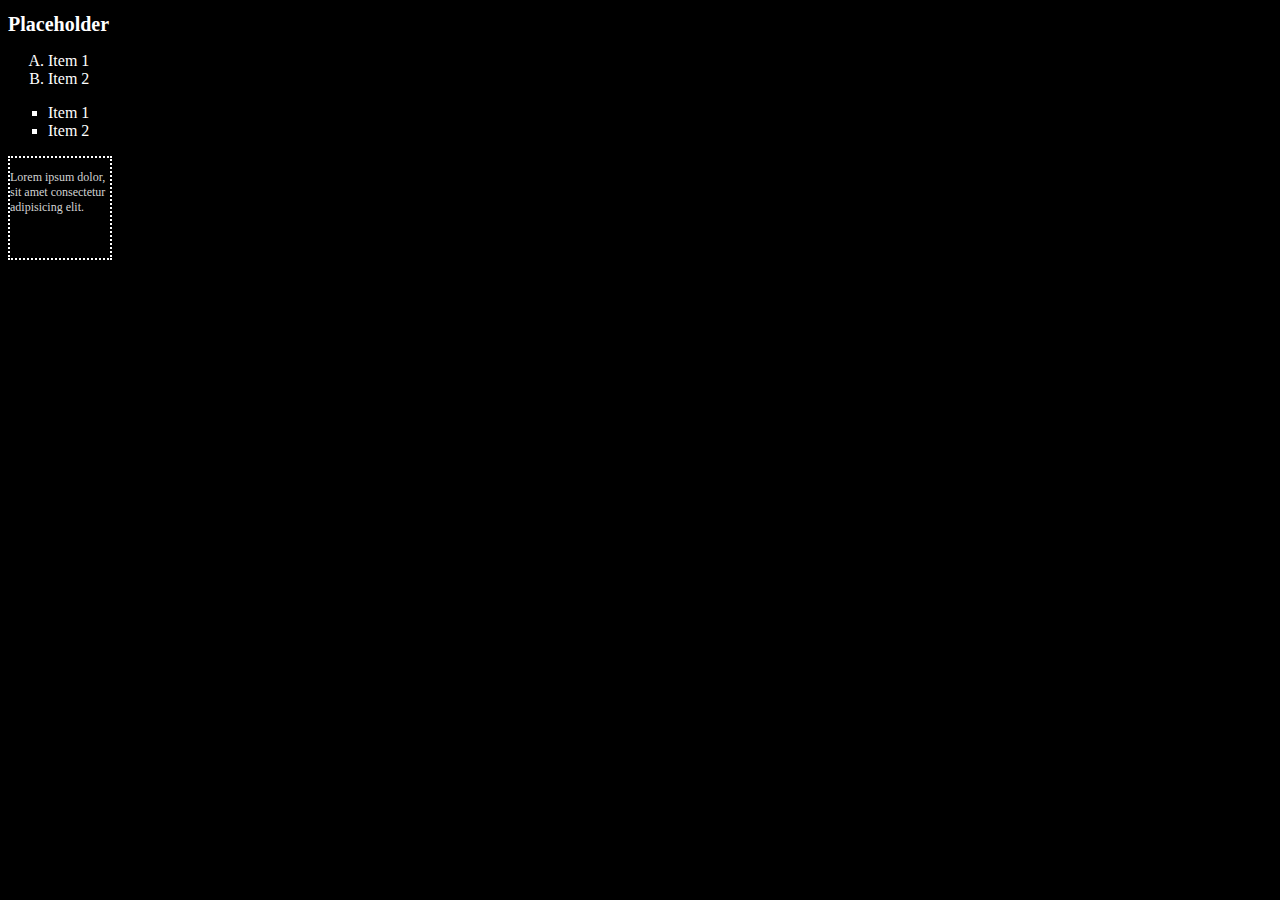
<file: WS03/index.html>
<!DOCTYPE html>
<html lang="en">
<head>
    <meta charset="UTF-8">
    <meta name="viewport" content="width=device-width, initial-scale=1.0">
    <link rel="stylesheet" href="./style/styles.css">
    <title>Document</title>
</head>
<body>
    <h1>Placeholder</h1>
    <ol>
        <li>Item 1</li>
        <li>Item 2</li>
    </ol>
    <ul>
        <li>Item 1</li>
        <li>Item 2</li>
    </ul>
    <div class="box">
        <p>Lorem ipsum dolor, sit amet consectetur adipisicing elit.</p>
    </div>
</body>
</html>
</file>
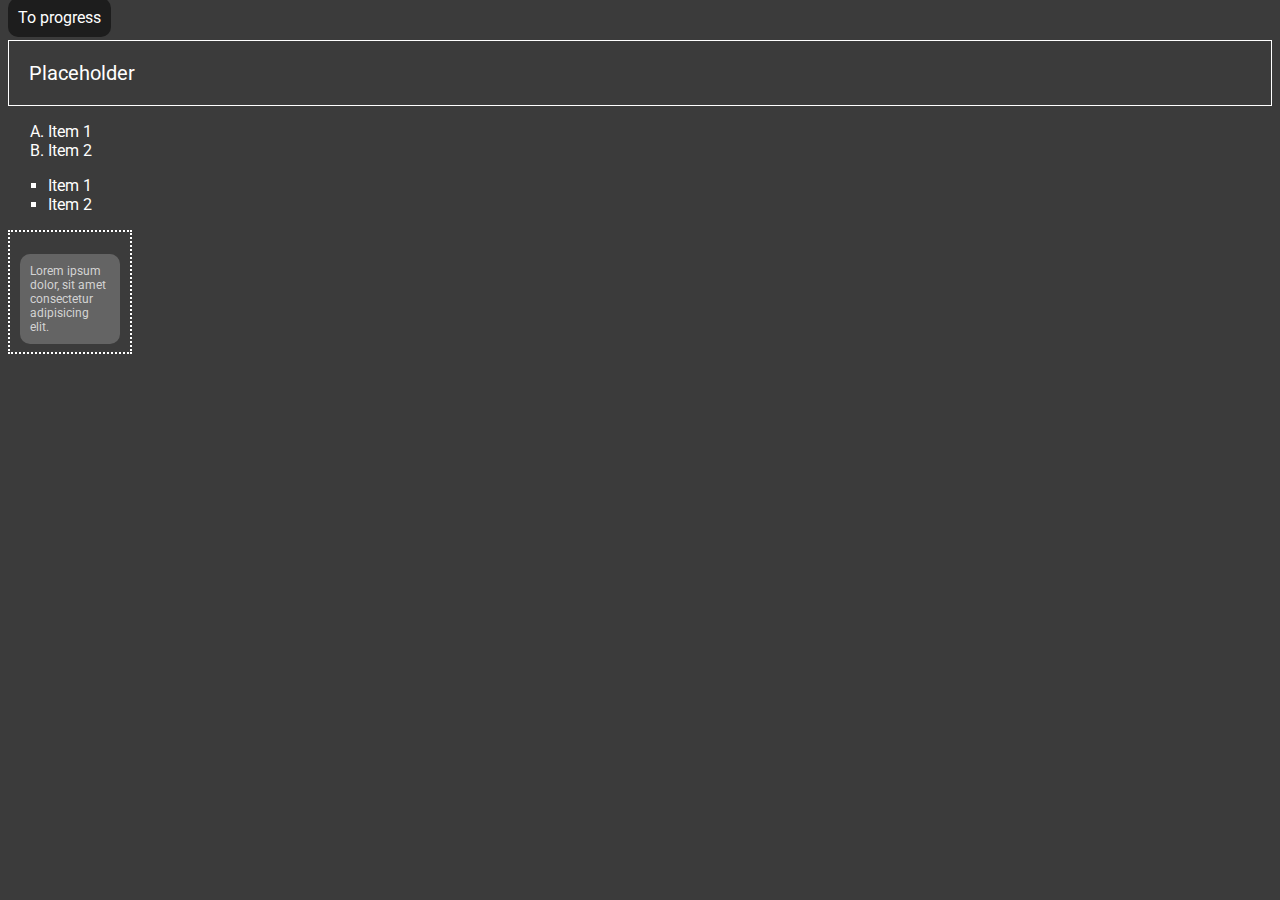
<file: WS04/index.html>
<!DOCTYPE html>
<html lang="en">
<head>
    <meta charset="UTF-8">
    <meta name="viewport" content="width=device-width, initial-scale=1.0">
    <link rel="preconnect" href="https://fonts.googleapis.com">
    <link rel="preconnect" href="https://fonts.gstatic.com" crossorigin>
    <link href="https://fonts.googleapis.com/css2?family=Roboto:ital,wght@0,100;0,300;0,400;0,500;0,700;0,900;1,100;1,300;1,400;1,500;1,700;1,900&display=swap" rel="stylesheet">
    <link rel="stylesheet" href="./style/styles.css">
    
    <title>Main page</title>
</head>
<body>
    <a href="second.html">To progress</a>
    <h1>Placeholder</h1>
    <ol>
        <li>Item 1</li>
        <li>Item 2</li>
    </ol>
    <ul>
        <li>Item 1</li>
        <li>Item 2</li>
    </ul>
    <div class="box">
        <p>Lorem ipsum dolor, sit amet consectetur adipisicing elit.</p>
    </div>
</body>
</html>
</file>
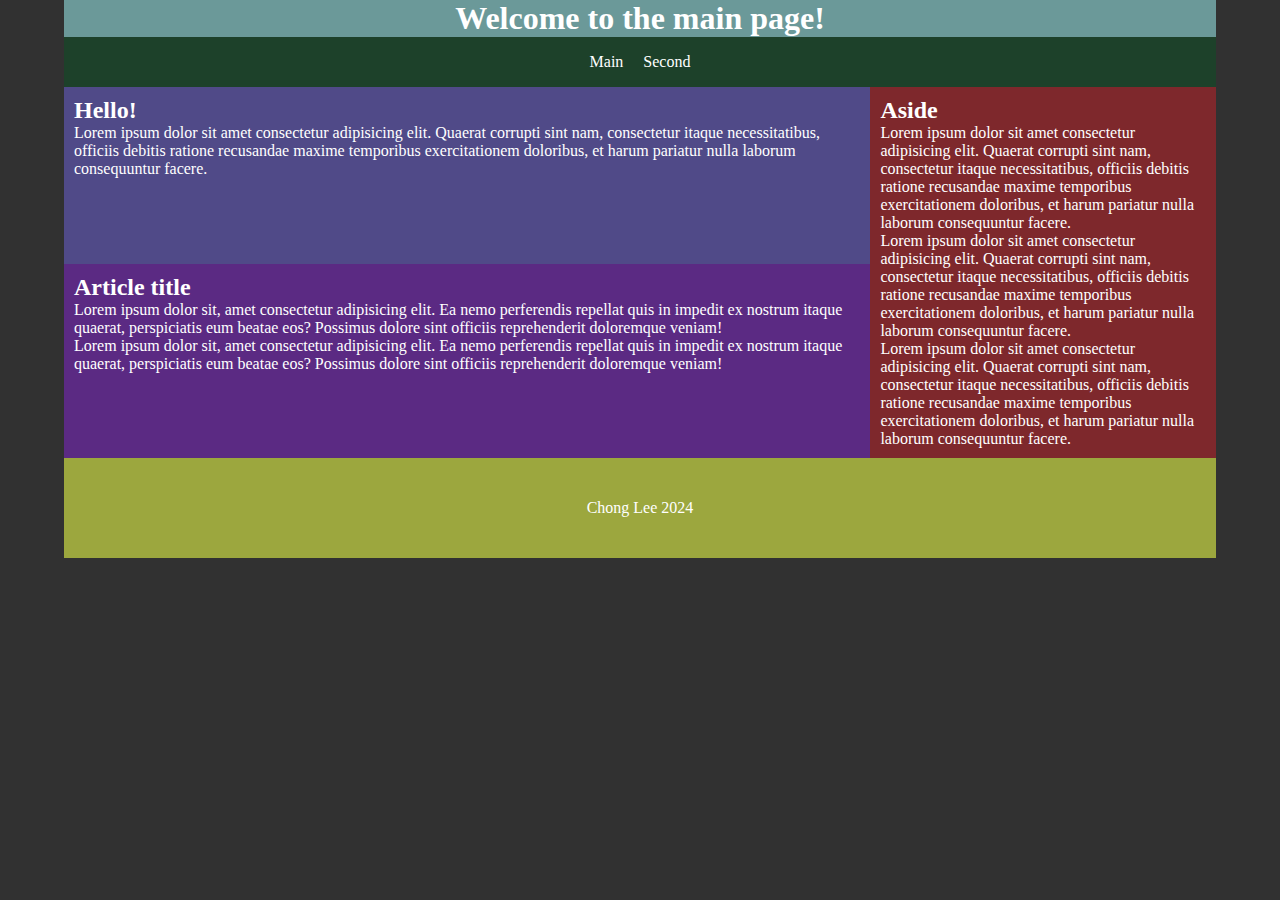
<file: WS05/index.html>
<!DOCTYPE html>
<html lang="zxx">
<head>
    <meta charset="UTF-8">
    <meta name="viewport" content="width=device-width, initial-scale=1.0">
    <link rel="stylesheet" href="./style/styles.css">
    <title>Index</title>
</head>
<body>
    <header id="header">
        <h1>Welcome to the main page!</h1>
    </header>
    <nav id="nav">
        <a href="index.html">Main</a>
        <a href="second.html">Second</a>
    </nav>
    <main>
        <div class="container">
            <section id="section">
                <h2>Hello!</h2>
                <p>Lorem ipsum dolor sit amet consectetur adipisicing elit. Quaerat corrupti sint nam, consectetur itaque necessitatibus, officiis debitis ratione recusandae maxime temporibus exercitationem doloribus, et harum pariatur nulla laborum consequuntur facere.</p>
            </section>
            <article id="article">
                <h2>Article title</h2>
                <p>Lorem ipsum dolor sit, amet consectetur adipisicing elit. Ea nemo perferendis repellat quis in impedit ex nostrum itaque quaerat, perspiciatis eum beatae eos? Possimus dolore sint officiis reprehenderit doloremque veniam!</p>
                <p>Lorem ipsum dolor sit, amet consectetur adipisicing elit. Ea nemo perferendis repellat quis in impedit ex nostrum itaque quaerat, perspiciatis eum beatae eos? Possimus dolore sint officiis reprehenderit doloremque veniam!</p>
            </article>
            
        </div>
   
        <aside id="aside">
            <h2>Aside</h2>
            <p>Lorem ipsum dolor sit amet consectetur adipisicing elit. Quaerat corrupti sint nam, consectetur itaque necessitatibus, officiis debitis ratione recusandae maxime temporibus exercitationem doloribus, et harum pariatur nulla laborum consequuntur facere.</p>
            <p>Lorem ipsum dolor sit amet consectetur adipisicing elit. Quaerat corrupti sint nam, consectetur itaque necessitatibus, officiis debitis ratione recusandae maxime temporibus exercitationem doloribus, et harum pariatur nulla laborum consequuntur facere.</p>
            <p>Lorem ipsum dolor sit amet consectetur adipisicing elit. Quaerat corrupti sint nam, consectetur itaque necessitatibus, officiis debitis ratione recusandae maxime temporibus exercitationem doloribus, et harum pariatur nulla laborum consequuntur facere.</p>
        </aside>
    </main>
    
    <footer id="footer">
        Chong Lee 2024
    </footer>
</body>
</html>
</file>
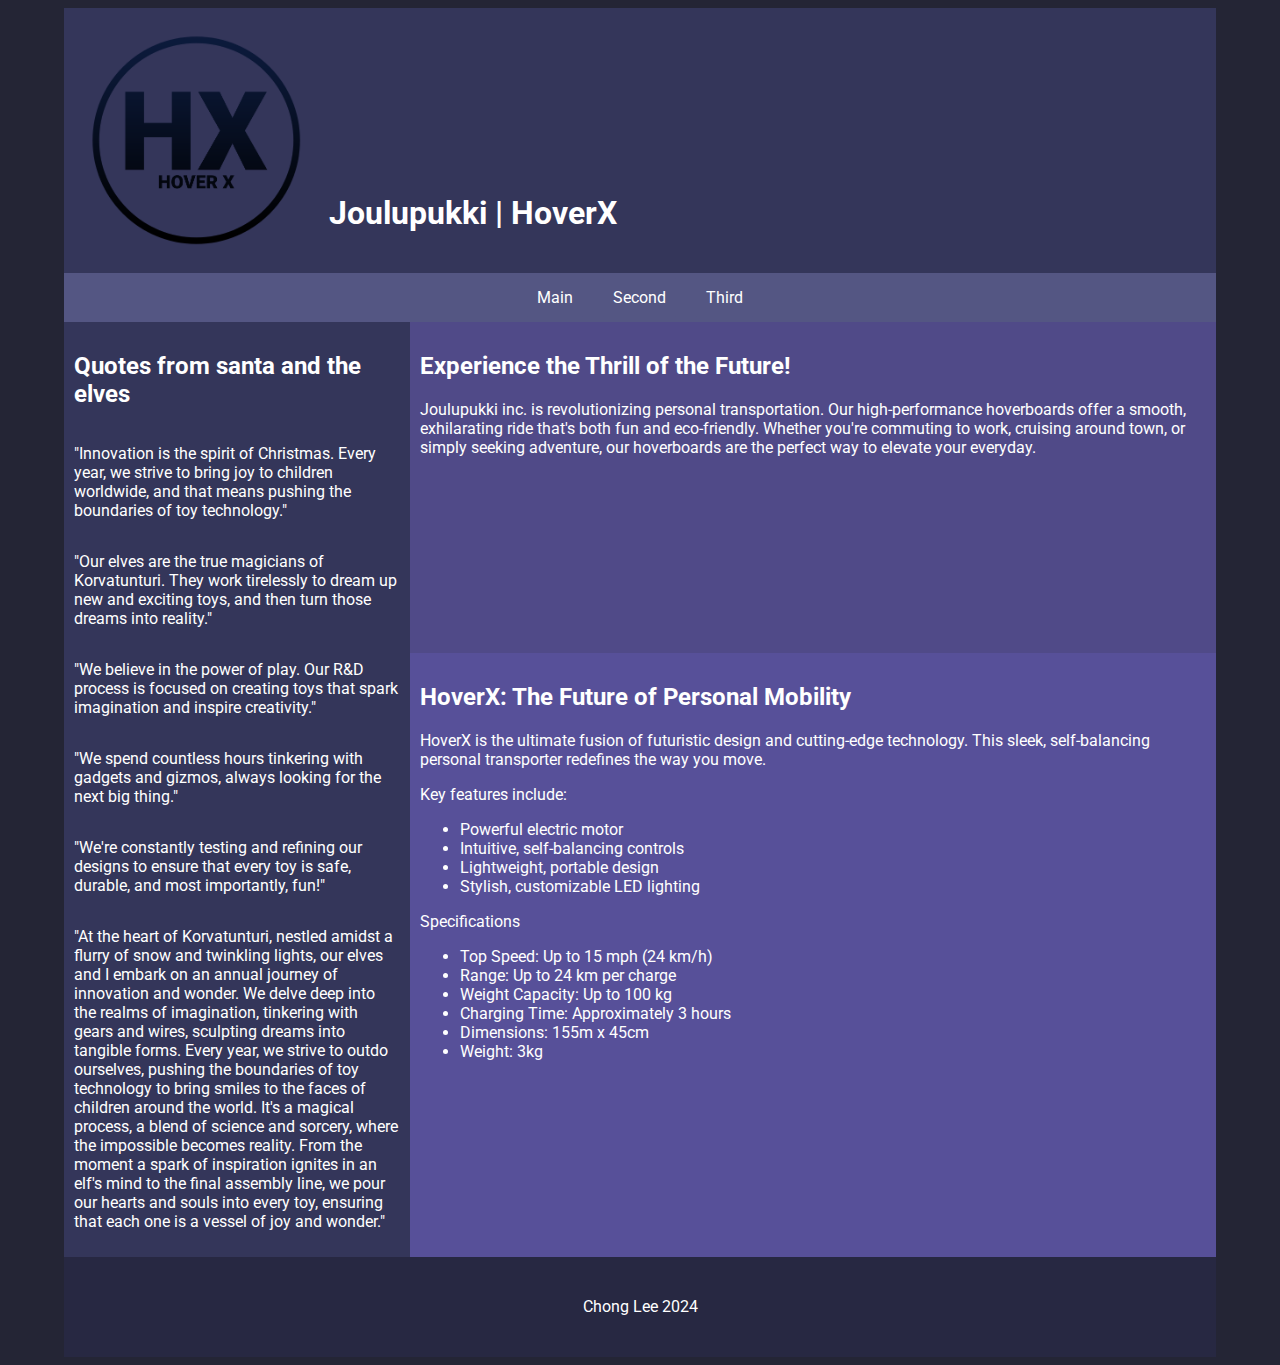
<file: WS06/index.html>
<!DOCTYPE html>
<html lang="en">
<head>
    <meta charset="UTF-8">
    <meta name="viewport" content="width=device-width, initial-scale=1.0">
    <link rel="preconnect" href="https://fonts.googleapis.com">
    <link rel="preconnect" href="https://fonts.gstatic.com" crossorigin>
    <link href="https://fonts.googleapis.com/css2?family=Roboto:ital,wght@0,100;0,300;0,400;0,500;0,700;0,900;1,100;1,300;1,400;1,500;1,700;1,900&display=swap" rel="stylesheet">
    <link rel="stylesheet" href="./style/styles.css">
    <title>Index</title>
</head>
<body>
    <header id="header">
        <a href="index.html"><img src="Logo.svg" alt="Santa Claus"></a>
        <a href="index.html"><h1>Joulupukki | HoverX</h1></a>
    </header>
    <nav id="nav">
        <a href="index.html">Main</a>
        <a href="second.html">Second</a>
        <a href="third.html">Third</a>
    </nav>
    <main>
        <aside id="aside">
            <h2>Quotes from santa and the elves</h2>
            <p>"Innovation is the spirit of Christmas. Every year, we strive to bring joy to children worldwide, and that means pushing the boundaries of toy technology."</p>
            <p>"Our elves are the true magicians of Korvatunturi. They work tirelessly to dream up new and exciting toys, and then turn those dreams into reality."</p>
            <p>"We believe in the power of play. Our R&D process is focused on creating toys that spark imagination and inspire creativity."</p>
            <p>"We spend countless hours tinkering with gadgets and gizmos, always looking for the next big thing."</p>
            <p>"We're constantly testing and refining our designs to ensure that every toy is safe, durable, and most importantly, fun!"</p>
           <p>"At the heart of Korvatunturi, nestled amidst a flurry of snow and twinkling lights, our elves and I embark on an annual journey of innovation and wonder. We delve deep into the realms of imagination, tinkering with gears and wires, sculpting dreams into tangible forms. Every year, we strive to outdo ourselves, pushing the boundaries of toy technology to bring smiles to the faces of children around the world. It's a magical process, a blend of science and sorcery, where the impossible becomes reality. From the moment a spark of inspiration ignites in an elf's mind to the final assembly line, we pour our hearts and souls into every toy, ensuring that each one is a vessel of joy and wonder."</p>
        </aside>
        <div class="container">
            <section id="section">
                <h2>Experience the Thrill of the Future!</h2>
                <p>Joulupukki inc. is revolutionizing personal transportation. Our high-performance hoverboards offer a smooth, exhilarating ride that's both fun and eco-friendly. Whether you're commuting to work, cruising around town, or simply seeking adventure, our hoverboards are the perfect way to elevate your everyday.</p>
            </section>
            <article id="article">
                <h2>HoverX: The Future of Personal Mobility</h2>
                <p>HoverX is the ultimate fusion of futuristic design and cutting-edge technology. This sleek, self-balancing personal transporter redefines the way you move.</p>
                <p>Key features include:</p>
                <ul>
                    <li>Powerful electric motor</li>
                    <li>Intuitive, self-balancing controls</li>
                    <li>Lightweight, portable design</li>
                    <li>Stylish, customizable LED lighting</li>
                </ul>
                <p>Specifications</p>
                <ul>
                    <li>Top Speed: Up to 15 mph (24 km/h)</li>
                    <li>Range: Up to 24 km per charge</li>
                    <li>Weight Capacity: Up to 100 kg</li>
                    <li>Charging Time: Approximately 3 hours</li>
                    <li>Dimensions: 155m x 45cm</li>
                    <li>Weight: 3kg</li>   
                </ul>
            </article> 
        </div>
       
    </main>
    
    <footer id="footer">
        Chong Lee 2024
    </footer>
</body>
</html>
</file>
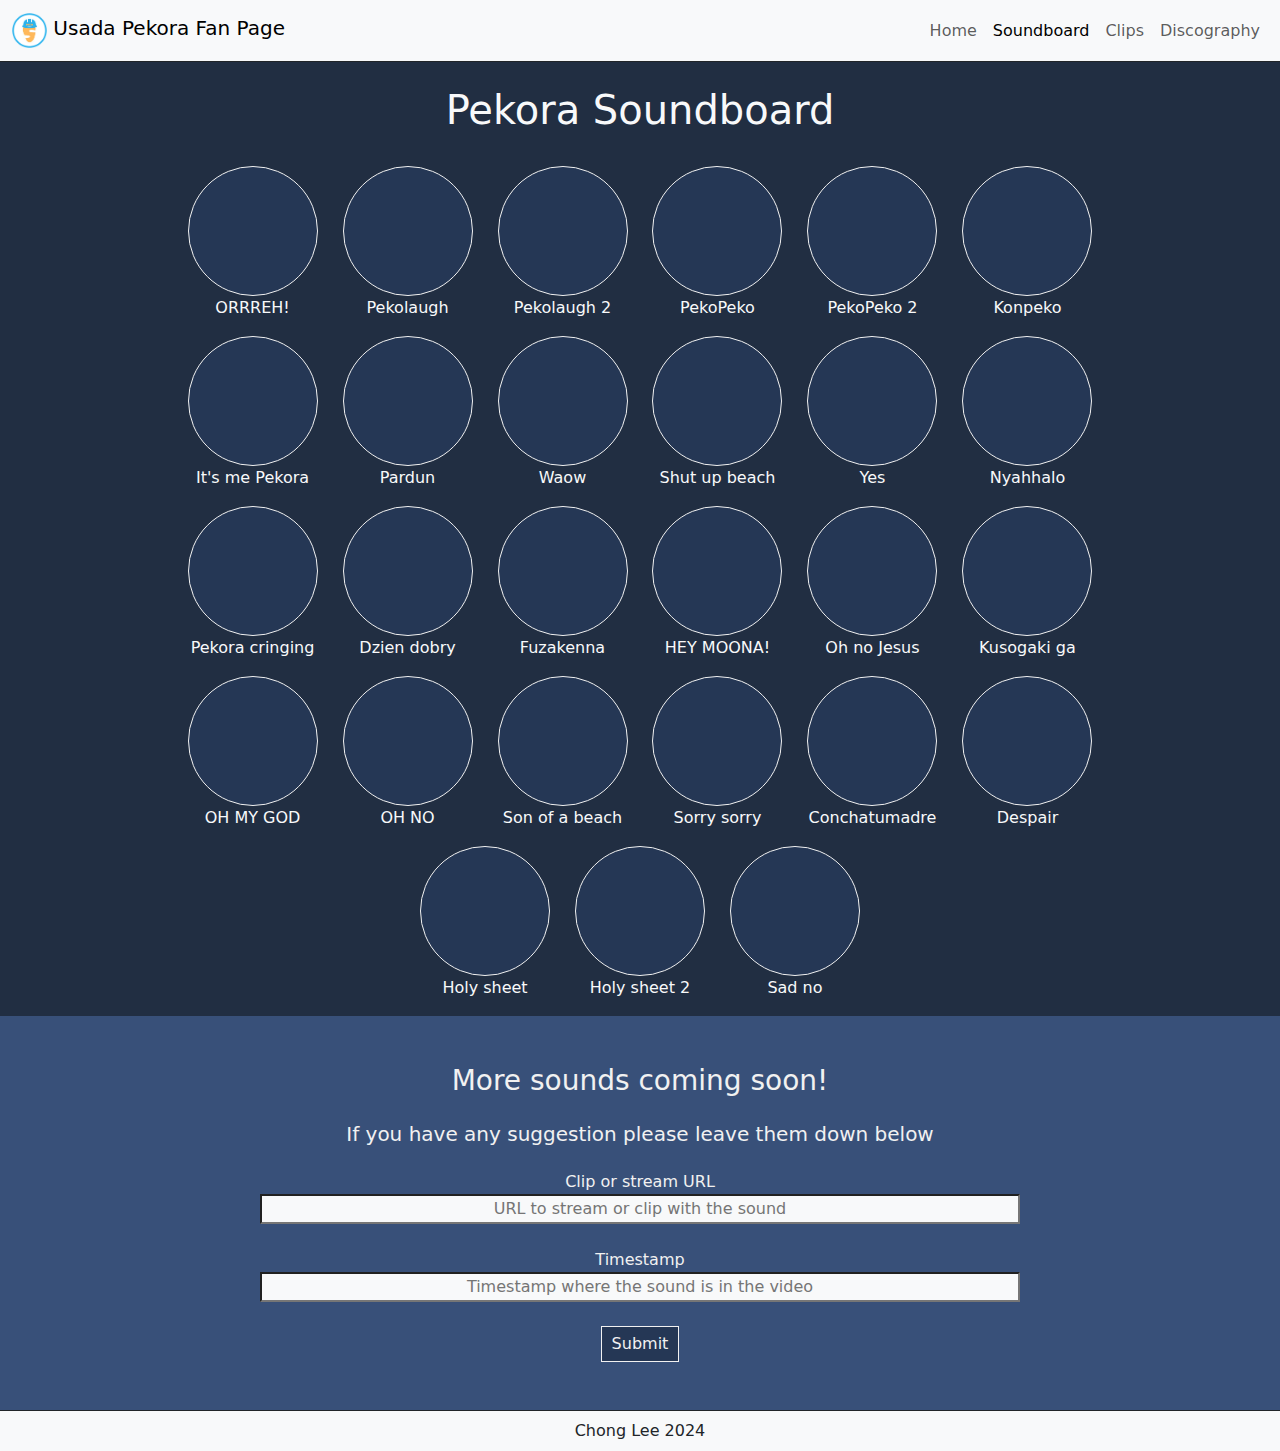
<file: Site/second.html>
<!DOCTYPE html>
<html lang="en">
<head>
    <meta charset="UTF-8">
    <meta name="viewport" content="width=device-width, initial-scale=1.0">
    <link href="https://cdn.jsdelivr.net/npm/bootstrap@5.3.3/dist/css/bootstrap.min.css" rel="stylesheet" integrity="sha384-QWTKZyjpPEjISv5WaRU9OFeRpok6YctnYmDr5pNlyT2bRjXh0JMhjY6hW+ALEwIH" crossorigin="anonymous">
    <script defer src="https://cdn.jsdelivr.net/npm/bootstrap@5.3.3/dist/js/bootstrap.bundle.min.js" integrity="sha384-YvpcrYf0tY3lHB60NNkmXc5s9fDVZLESaAA55NDzOxhy9GkcIdslK1eN7N6jIeHz" crossorigin="anonymous"></script>
    <script defer src="Scripts/soundboard.js"></script>
    <link rel="stylesheet" href="Styles/style.css">
    <link rel="icon" type="image/x-icon" href="Img/favicon.ico">
    <title>Pekora Fan Page - Soundboard</title>
</head>
<body>
    <nav class="navbar fixed-top navbar-expand-lg navbar-light bg-light border-bottom border-dark">
        <div class="container-fluid">
            <a href="index.html" class="navbar-brand ">
                <img 
                    class="d-inline-block align-top"
                    src="Img/pekologo2.png" 
                    alt="logo"
                    width="35"
                    height="35"
                >
                Usada Pekora Fan Page
            </a>
            <button 
                data-bs-toggle="collapse"
                data-bs-target="#navbar-menu"
                class="navbar-toggler"
                aria-controls="navbar-menu"
                aria-expanded="false"
            >
                <span class="navbar-toggler-icon"></span>
            </button>
            <div class="collapse navbar-collapse justify-content-end" id="navbar-menu">
                <ul class="navbar-nav text-center">
                    <li class="nav-item">
                        <a href="index.html" class="nav-link">
                            Home
                        </a>
                    </li>
                    <li class="nav-item">
                        <a href="second.html" class="nav-link active">
                            Soundboard
                        </a>
                    </li>
                    <li class="nav-item">
                        <a href="third.html" class="nav-link">
                            Clips
                        </a>
                    </li>
                    <li class="nav-item">
                        <a href="fourth.html" class="nav-link">
                            Discography
                        </a>
                    </li>
                </ul>
            </div>
        </div>
    </nav>
    <div class="container-fluid text-light bg-darker justify-content-center">
        <div class="container justify-content-center center">
            <div class="row">
                <div class="col-12 fade-in">
                    <h1 class="text-center mt-4">Pekora Soundboard</h1>
                </div>
            </div>
            <div class="row col-10 sol-sm-12 center justify-content-center mt-4">
                <div class="col-6 col-sm-6 col-lg-2 d-flex justify-content-center flex-column text-center scale-in">
                    <button onclick="PlayAudio('Audio/pekoraorreh.mp3')" class="soundboard-button rounded-circle center"></button>
                    <p>ORRREH!</p>
                </div>
                <div class="col-6 col-sm-6 col-lg-2 d-flex justify-content-center flex-column text-center scale-in">
                    <button onclick="PlayAudio('Audio/pekolaugh.mp3')" class="soundboard-button rounded-circle center"></button>
                    <p>Pekolaugh</p>
                </div>
                <div class="col-6 col-sm-6 col-lg-2 d-flex justify-content-center flex-column text-center scale-in">
                    <button onclick="PlayAudio('Audio/pekolaugh2.mp3')" class="soundboard-button rounded-circle center"></button>
                    <p>Pekolaugh 2</p>
                </div>
                <div class="col-6 col-sm-6 col-lg-2 d-flex justify-content-center flex-column text-center scale-in">
                    <button onclick="PlayAudio('Audio/pekopeko.mp3')" class="soundboard-button rounded-circle center"></button>
                    <p>PekoPeko</p>
                </div>
                <div class="col-6 col-sm-6 col-lg-2 d-flex justify-content-center flex-column text-center scale-in">
                    <button onclick="PlayAudio('Audio/pekopeko2.mp3')" class="soundboard-button rounded-circle center"></button>
                    <p>PekoPeko 2</p>
                </div>
                <div class="col-6 col-sm-6 col-lg-2 d-flex justify-content-center flex-column text-center scale-in">
                    <button onclick="PlayAudio('Audio/peko-konpeko.mp3')" class="soundboard-button rounded-circle center"></button>
                    <p>Konpeko</p>
                </div>
                <div class="col-6 col-sm-6 col-lg-2 d-flex justify-content-center flex-column text-center scale-in">
                    <button onclick="PlayAudio('Audio/pekora-its-a-me-pekora.mp3')" class="soundboard-button rounded-circle center"></button>
                    <p>It's me Pekora</p>
                </div>
                <div class="col-6 col-sm-6 col-lg-2 d-flex justify-content-center flex-column text-center scale-in">
                    <button onclick="PlayAudio('Audio/pekora-pardun.mp3')" class="soundboard-button rounded-circle center"></button>
                    <p>Pardun</p>
                </div>
                <div class="col-6 col-sm-6 col-lg-2 d-flex justify-content-center flex-column text-center scale-in">
                    <button onclick="PlayAudio('Audio/pekora-wow.mp3')" class="soundboard-button rounded-circle center"></button>
                    <p>Waow</p>
                </div>
                <div class="col-6 col-sm-6 col-lg-2 d-flex justify-content-center flex-column text-center scale-in">
                    <button onclick="PlayAudio('Audio/peko-shaddup-beach.mp3')" class="soundboard-button rounded-circle center"></button>
                    <p>Shut up beach</p>
                </div>
                <div class="col-6 col-sm-6 col-lg-2 d-flex justify-content-center flex-column text-center scale-in">
                    <button onclick="PlayAudio('Audio/peko_yes.mp3')" class="soundboard-button rounded-circle center"></button>
                    <p>Yes</p>
                </div>
                <div class="col-6 col-sm-6 col-lg-2 d-flex justify-content-center flex-column text-center scale-in">
                    <button onclick="PlayAudio('Audio/pekonyahhalo.mp3')" class="soundboard-button rounded-circle center"></button>
                    <p>Nyahhalo</p>
                </div>
                <div class="col-6 col-sm-6 col-lg-2 d-flex justify-content-center flex-column text-center scale-in">
                    <button onclick="PlayAudio('Audio/pekora-cringing.mp3')" class="soundboard-button rounded-circle center"></button>
                    <p>Pekora cringing</p>
                </div>
                <div class="col-6 col-sm-6 col-lg-2 d-flex justify-content-center flex-column text-center scale-in">
                    <button onclick="PlayAudio('Audio/pekora-dzien-dobry.mp3')" class="soundboard-button rounded-circle center"></button>
                    <p>Dzien dobry</p>
                </div>
                <div class="col-6 col-sm-6 col-lg-2 d-flex justify-content-center flex-column text-center scale-in">
                    <button onclick="PlayAudio('Audio/pekora-fuzakenna.mp3')" class="soundboard-button rounded-circle center"></button>
                    <p>Fuzakenna</p>
                </div>
                <div class="col-6 col-sm-6 col-lg-2 d-flex justify-content-center flex-column text-center scale-in">
                    <button onclick="PlayAudio('Audio/pekora-hey-moona.mp3')" class="soundboard-button rounded-circle center"></button>
                    <p>HEY MOONA!</p>
                </div>
                <div class="col-6 col-sm-6 col-lg-2 d-flex justify-content-center flex-column text-center scale-in">
                    <button onclick="PlayAudio('Audio/pekoraohnojesus.mp3')" class="soundboard-button rounded-circle center"></button>
                    <p>Oh no Jesus</p>
                </div>
                <div class="col-6 col-sm-6 col-lg-2 d-flex justify-content-center flex-column text-center scale-in">
                    <button onclick="PlayAudio('Audio/pekora-ksgk.mp3')" class="soundboard-button rounded-circle center"></button>
                    <p>Kusogaki ga</p>
                </div>
                <div class="col-6 col-sm-6 col-lg-2 d-flex justify-content-center flex-column text-center scale-in">
                    <button onclick="PlayAudio('Audio/pekora-oh-my-god.mp3')" class="soundboard-button rounded-circle center"></button>
                    <p>OH MY GOD</p>
                </div>
                <div class="col-6 col-sm-6 col-lg-2 d-flex justify-content-center flex-column text-center scale-in">
                    <button onclick="PlayAudio('Audio/pekora-says-oh-no.mp3')" class="soundboard-button rounded-circle center"></button>
                    <p>OH NO</p>
                </div>
                <div class="col-6 col-sm-6 col-lg-2 d-flex justify-content-center flex-column text-center scale-in">
                    <button onclick="PlayAudio('Audio/pekora-son-of-a-bxxxh.mp3')" class="soundboard-button rounded-circle center"></button>
                    <p>Son of a beach</p>
                </div>
                <div class="col-6 col-sm-6 col-lg-2 d-flex justify-content-center flex-column text-center scale-in">
                    <button onclick="PlayAudio('Audio/pekora-sorrysorry.mp3')" class="soundboard-button rounded-circle center"></button>
                    <p>Sorry sorry</p>
                </div>
                <div class="col-6 col-sm-6 col-lg-2 d-flex justify-content-center flex-column text-center scale-in">
                    <button onclick="PlayAudio('Audio/pekoractm.mp3')" class="soundboard-button rounded-circle center"></button>
                    <p>Conchatumadre</p>
                </div>
                <div class="col-6 col-sm-6 col-lg-2 d-flex justify-content-center flex-column text-center scale-in">
                    <button onclick="PlayAudio('Audio/pekoradespair.mp3')" class="soundboard-button rounded-circle center"></button>
                    <p>Despair</p>
                </div>
                <div class="col-6 col-sm-6 col-lg-2 d-flex justify-content-center flex-column text-center scale-in">
                    <button onclick="PlayAudio('Audio/pekorahoreeshiit.mp3')" class="soundboard-button rounded-circle center"></button>
                    <p>Holy sheet</p>
                </div>
                <div class="col-6 col-sm-6 col-lg-2 d-flex justify-content-center flex-column text-center scale-in">
                    <button onclick="PlayAudio('Audio/pekorahoreeshiit2.mp3')" class="soundboard-button rounded-circle center"></button>
                    <p>Holy sheet 2</p>
                </div>
                <div class="col-6 col-sm-6 col-lg-2 d-flex justify-content-center flex-column text-center scale-in">
                    <button onclick="PlayAudio('Audio/pekorano.mp3')" class="soundboard-button rounded-circle center"></button>
                    <p>Sad no</p>
                </div>
                
            </div>
        </div>
    </div>
    <div class="container mb-5 fade-in mt-4">
        <div class="row">
            <div class="col-12 text-center mt-4">
                <h3 class="mb-4">More sounds coming soon!</h3>
                <h5 class="mb-4">If you have any suggestion please leave them down below</h5>
                <form action="#" id="form">
                    <div class="row justify-content-center">
                        <label class="col-12 col-lg-8" for="url-input">Clip or stream URL</label>
                        <input class="bg-light col-12 col-lg-8 text-center" type="url" name="link to clip with sound effect" id="url-input" placeholder="URL to stream or clip with the sound" required>
                        <label class="col-12 col-lg-8 mt-4" for="timestamp">Timestamp</label>
                        <input class="bg-light col-12 col-lg-8 text-center" type="text" name="timestamp" id="timestamp" placeholder="Timestamp where the sound is in the video" required>
                    </div>
                    <button id="submit" class="mt-4 normal-button" type="submit">Submit</button>
                    
                </form>
            </div>
        </div>
    </div>
    <footer class="text-dark text-center pb-2 pt-2 bg-light border-top border-dark">Chong Lee 2024</footer>
</body>
</html>
</file>
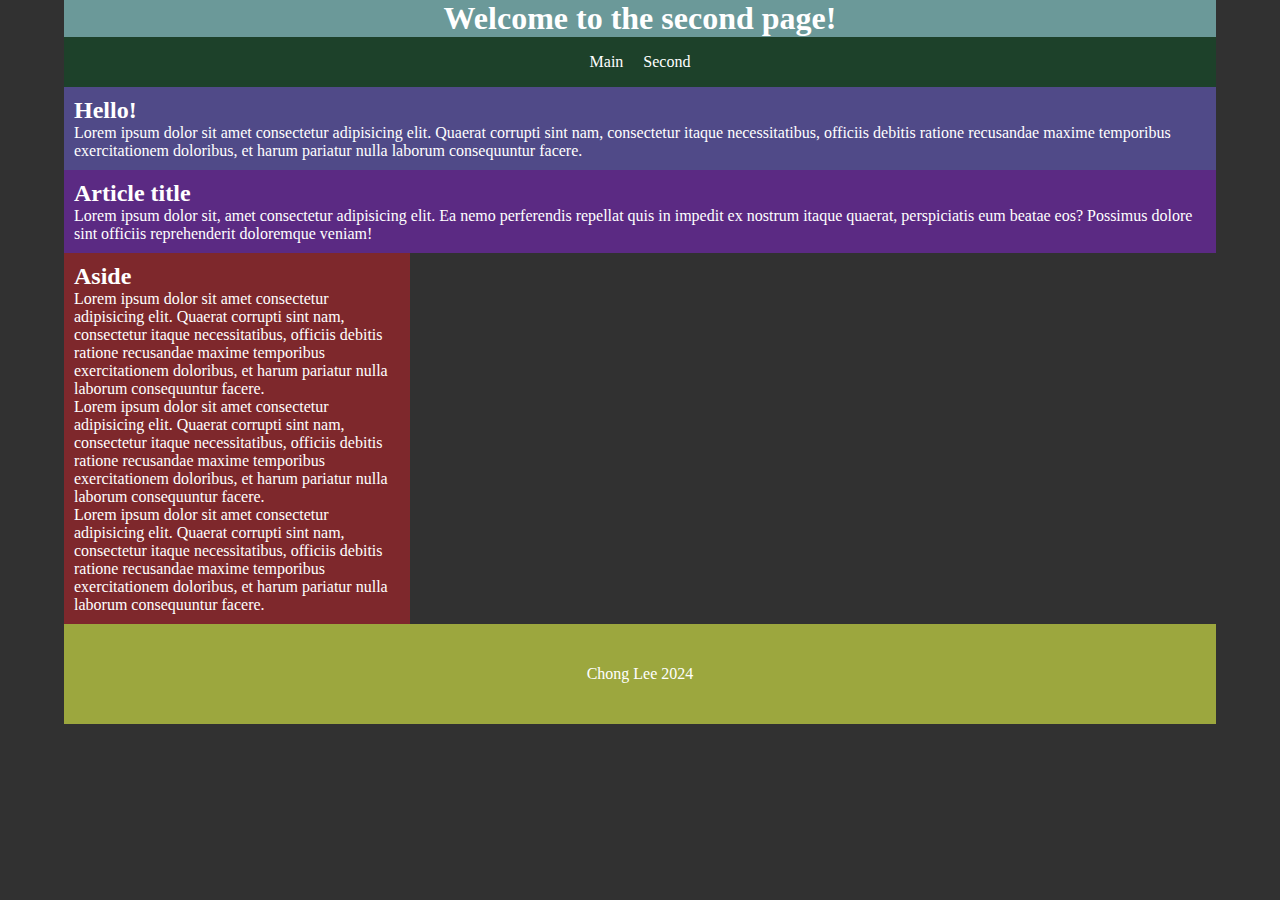
<file: WS05/second.html>
<!DOCTYPE html>
<html lang="zxx">
<head>
    <meta charset="UTF-8">
    <meta name="viewport" content="width=device-width, initial-scale=1.0">
    <link rel="stylesheet" href="./style/styles.css">
    <title>Second</title>
</head>
<body>
    <header id="header">
        <h1>Welcome to the second page!</h1>
    </header>
    <nav id="nav">
        <a href="index.html">Main</a>
        <a href="second.html">Second</a>
    </nav>
    <main>
        <section id="section">
            <h2>Hello!</h2>
            <p>Lorem ipsum dolor sit amet consectetur adipisicing elit. Quaerat corrupti sint nam, consectetur itaque necessitatibus, officiis debitis ratione recusandae maxime temporibus exercitationem doloribus, et harum pariatur nulla laborum consequuntur facere.</p>
        </section>
        <article id="article">
            <h2>Article title</h2>
            <p>Lorem ipsum dolor sit, amet consectetur adipisicing elit. Ea nemo perferendis repellat quis in impedit ex nostrum itaque quaerat, perspiciatis eum beatae eos? Possimus dolore sint officiis reprehenderit doloremque veniam!</p>
        </article>
        <aside id="aside">
            <h2>Aside</h2>
            <p>Lorem ipsum dolor sit amet consectetur adipisicing elit. Quaerat corrupti sint nam, consectetur itaque necessitatibus, officiis debitis ratione recusandae maxime temporibus exercitationem doloribus, et harum pariatur nulla laborum consequuntur facere.</p>
            <p>Lorem ipsum dolor sit amet consectetur adipisicing elit. Quaerat corrupti sint nam, consectetur itaque necessitatibus, officiis debitis ratione recusandae maxime temporibus exercitationem doloribus, et harum pariatur nulla laborum consequuntur facere.</p>
            <p>Lorem ipsum dolor sit amet consectetur adipisicing elit. Quaerat corrupti sint nam, consectetur itaque necessitatibus, officiis debitis ratione recusandae maxime temporibus exercitationem doloribus, et harum pariatur nulla laborum consequuntur facere.</p>
        </aside>
    </main>
    
    <footer id="footer">
        Chong Lee 2024
    </footer>
</body>
</html>
</file>
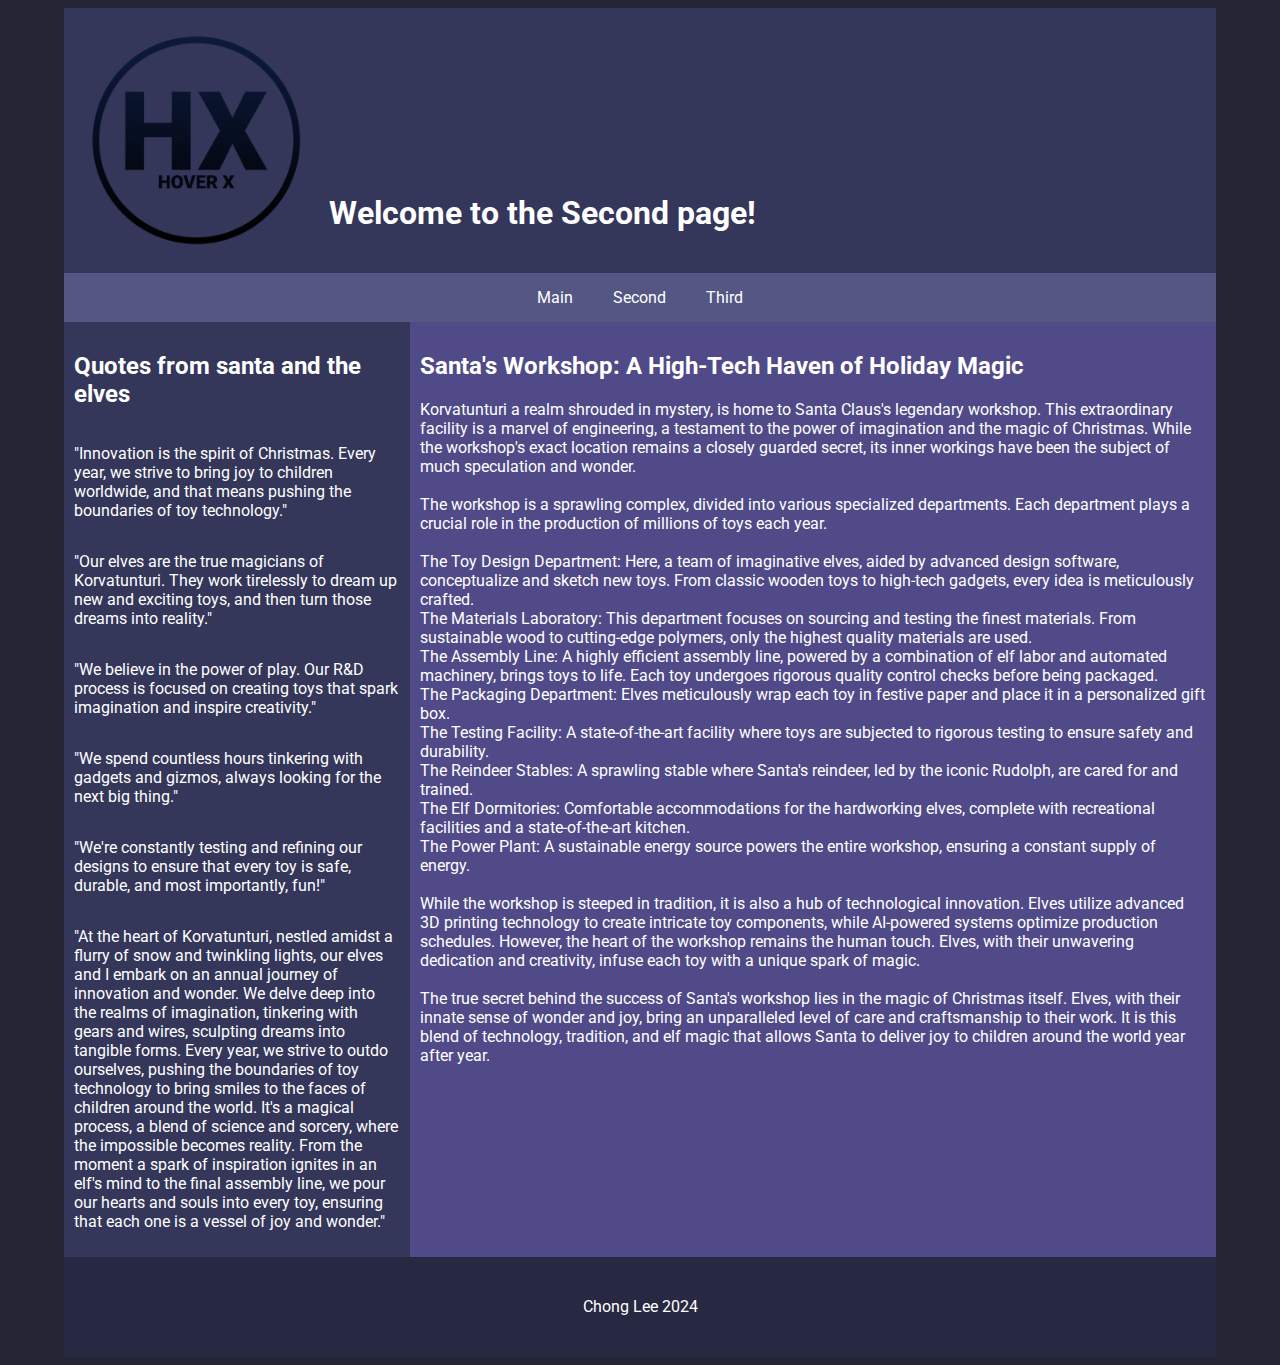
<file: WS06/second.html>
<!DOCTYPE html>
<html lang="en">
<head>
    <meta charset="UTF-8">
    <meta name="viewport" content="width=device-width, initial-scale=1.0">
    <link rel="preconnect" href="https://fonts.googleapis.com">
    <link rel="preconnect" href="https://fonts.gstatic.com" crossorigin>
    <link href="https://fonts.googleapis.com/css2?family=Roboto:ital,wght@0,100;0,300;0,400;0,500;0,700;0,900;1,100;1,300;1,400;1,500;1,700;1,900&display=swap" rel="stylesheet">
    <link rel="stylesheet" href="./style/styles.css">
    <title>Second</title>
</head>
<body>
    <header id="header">
        <a href="index.html"><img src="Logo.svg" alt="Santa Claus"></a>
        <a href="index.html"><h1>Welcome to the Second page!</h1></a>
    </header>
    <nav id="nav">
        <a href="index.html">Main</a>
        <a href="second.html">Second</a>
        <a href="third.html">Third</a>
    </nav>
    <main>
        <aside id="aside">
            <h2>Quotes from santa and the elves</h2>
            <p>"Innovation is the spirit of Christmas. Every year, we strive to bring joy to children worldwide, and that means pushing the boundaries of toy technology."</p>
            <p>"Our elves are the true magicians of Korvatunturi. They work tirelessly to dream up new and exciting toys, and then turn those dreams into reality."</p>
            <p>"We believe in the power of play. Our R&D process is focused on creating toys that spark imagination and inspire creativity."</p>
            <p>"We spend countless hours tinkering with gadgets and gizmos, always looking for the next big thing."</p>
            <p>"We're constantly testing and refining our designs to ensure that every toy is safe, durable, and most importantly, fun!"</p>
            <p>"At the heart of Korvatunturi, nestled amidst a flurry of snow and twinkling lights, our elves and I embark on an annual journey of innovation and wonder. We delve deep into the realms of imagination, tinkering with gears and wires, sculpting dreams into tangible forms. Every year, we strive to outdo ourselves, pushing the boundaries of toy technology to bring smiles to the faces of children around the world. It's a magical process, a blend of science and sorcery, where the impossible becomes reality. From the moment a spark of inspiration ignites in an elf's mind to the final assembly line, we pour our hearts and souls into every toy, ensuring that each one is a vessel of joy and wonder."</p>
        </aside>
        <div class="container">
            <section id="section">
                <h2>Santa's Workshop: A High-Tech Haven of Holiday Magic</h2>
                <p>Korvatunturi a realm shrouded in mystery, is home to Santa Claus's legendary workshop. This extraordinary facility is a marvel of engineering, a testament to the power of imagination and the magic of Christmas. While the workshop's exact location remains a closely guarded secret, its inner workings have been the subject of much speculation and wonder.<br><br>
    
                    The workshop is a sprawling complex, divided into various specialized departments. Each department plays a crucial role in the production of millions of toys each year.<br><br>
                    
                    The Toy Design Department: Here, a team of imaginative elves, aided by advanced design software, conceptualize and sketch new toys. From classic wooden toys to high-tech gadgets, every idea is meticulously crafted.<br>
                    The Materials Laboratory: This department focuses on sourcing and testing the finest materials. From sustainable wood to cutting-edge polymers, only the highest quality materials are used.<br>
                    The Assembly Line: A highly efficient assembly line, powered by a combination of elf labor and automated machinery, brings toys to life. Each toy undergoes rigorous quality control checks before being packaged.<br>
                    The Packaging Department: Elves meticulously wrap each toy in festive paper and place it in a personalized gift box. <br>
                    The Testing Facility: A state-of-the-art facility where toys are subjected to rigorous testing to ensure safety and durability. <br>
                    The Reindeer Stables: A sprawling stable where Santa's reindeer, led by the iconic Rudolph, are cared for and trained. <br>
                    The Elf Dormitories: Comfortable accommodations for the hardworking elves, complete with recreational facilities and a state-of-the-art kitchen.<br>
                    The Power Plant: A sustainable energy source powers the entire workshop, ensuring a constant supply of energy.<br><br>
                    While the workshop is steeped in tradition, it is also a hub of technological innovation. Elves utilize advanced 3D printing technology to create intricate toy components, while AI-powered systems optimize production schedules. However, the heart of the workshop remains the human touch. Elves, with their unwavering dedication and creativity, infuse each toy with a unique spark of magic.<br><br>
                    
                    The true secret behind the success of Santa's workshop lies in the magic of Christmas itself. Elves, with their innate sense of wonder and joy, bring an unparalleled level of care and craftsmanship to their work. It is this blend of technology, tradition, and elf magic that allows Santa to deliver joy to children around the world year after year.</p>
            </section>
        </div>
        
    </main>
    
    <footer id="footer">
        Chong Lee 2024
    </footer>
</body>
</html>
</file>
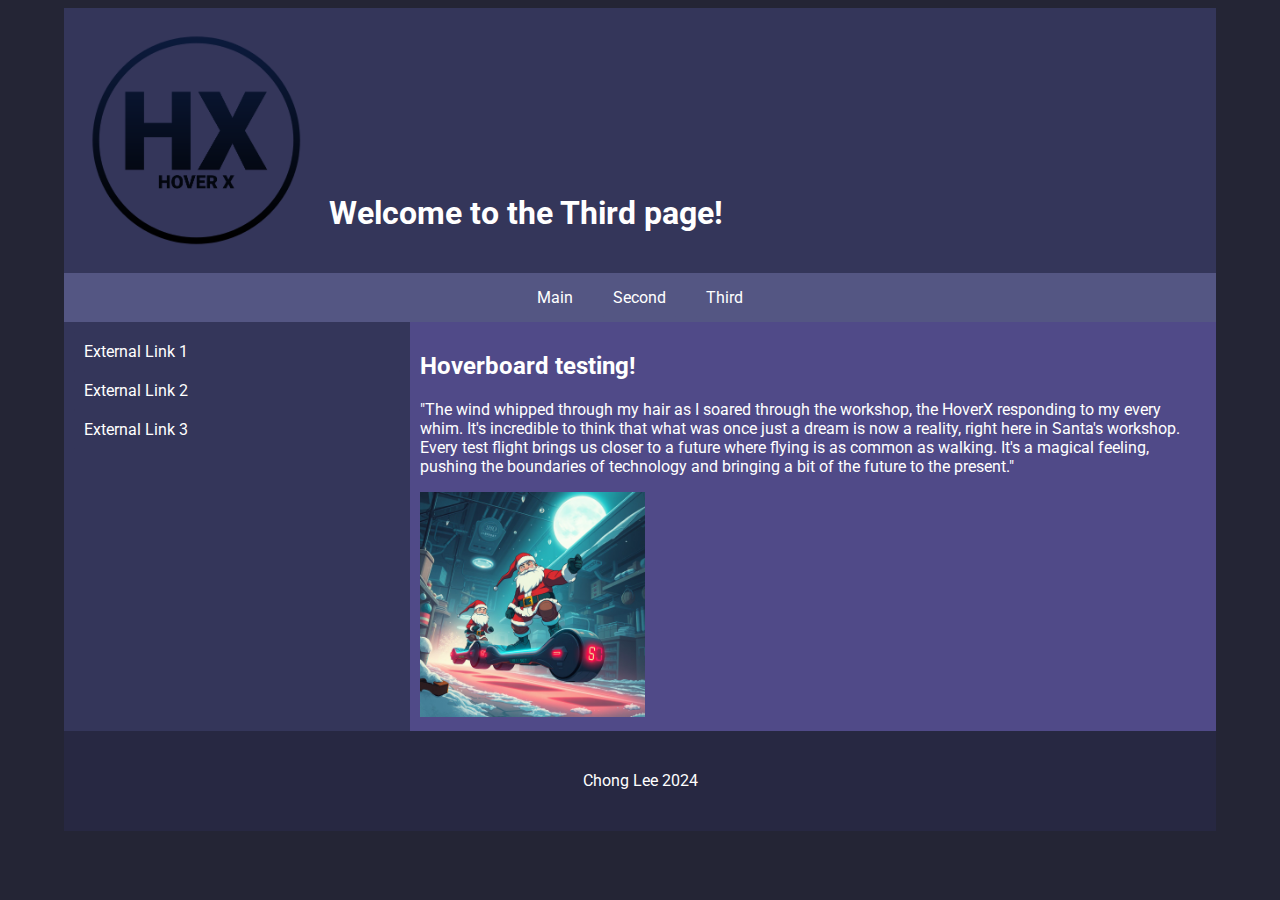
<file: WS06/third.html>
<!DOCTYPE html>
<html lang="en">
<head>
    <meta charset="UTF-8">
    <meta name="viewport" content="width=device-width, initial-scale=1.0">
    <link rel="preconnect" href="https://fonts.googleapis.com">
    <link rel="preconnect" href="https://fonts.gstatic.com" crossorigin>
    <link href="https://fonts.googleapis.com/css2?family=Roboto:ital,wght@0,100;0,300;0,400;0,500;0,700;0,900;1,100;1,300;1,400;1,500;1,700;1,900&display=swap" rel="stylesheet">
    <link rel="stylesheet" href="./style/styles.css">
    <title>Third</title>
</head>
<body>
    <header id="header">
        <a href="index.html"><img src="Logo.svg" alt="Santa Claus"></a>
        <a href="index.html"><h1>Welcome to the Third page!</h1></a>
    </header>
    <nav id="nav">
        <a href="index.html">Main</a>
        <a href="second.html">Second</a>
        <a href="third.html">Third</a>
    </nav>
    <main>
        <div id="vertical-nav">
            <a href="https://www.google.fi/">External Link 1</a>      
            <a href="https://www.google.fi/">External Link 2</a>
            <a href="https://www.google.fi/">External Link 3</a>
        </div>
        <div class="container">
            <section id="section">
                <h2>Hoverboard testing!</h2>
                <p>"The wind whipped through my hair as I soared through the workshop, the HoverX responding to my every whim. It's incredible to think that what was once just a dream is now a reality, right here in Santa's workshop. Every test flight brings us closer to a future where flying is as common as walking. It's a magical feeling, pushing the boundaries of technology and bringing a bit of the future to the present."</p>
                <img src="santa.jpeg" alt="hoverboard testing">
            </section>
        </div>
       
       
    </main>
    
    <footer id="footer">
        Chong Lee 2024
    </footer>
</body>
</html>
</file>
<file: WS03/style/styles.css>
body{
    color: white;
    background-color: black;
}
h1{
    font-size: 20px;
}
p{
    font-size: 12px;
    color: lightgray;

}
.box{
    border: 2px dotted;
    border-width: ;
    border-style: ;
    width: 100px;
    height: 100px;
}
ol{
    list-style-type: upper-alpha;
}
ul{
    list-style-type: square;
}
body{
    
}
</file>
<file: WS04/style/styles.css>
*{
    font-family: "Roboto", sans-serif;
    font-weight: 400;
    font-style: normal;
}
body{
    color: white;
    background-color: rgb(59, 59, 59);
}
h1, h2, h3, h4, h5, h6{
    border: 1px solid white;
    font-size: 20px;
    padding: 20px;
}
p{
    font-size: 12px;
    color: lightgray;
    background-color: rgb(100, 100, 100);
    border-radius: 10px;
    padding: 10px;
}
.box{
    border: 2px dotted;
    width: 100px;
    height: 100px;
    padding: 10px;
}
ol{
    list-style-type: upper-alpha;
}
ul{
    list-style-type: square;
}
.peko{
    max-width: 300px;
}
figure{
    background-color: rgb(100, 100, 100);
    border-radius: 10px;
    max-width: 30%;
    padding: 10px;
}
a{
    color: white;
    background-color: rgb(29, 29, 29);
    border-radius: 10px;
    text-decoration: none;
    padding: 10px;
    transition: 0.3s all;
}
a:hover{
    color: black;
    background-color: rgb(119, 119, 119);
}
a:visited{
    color: rgb(168, 168, 168);
}
a:active{
    color: red;
}
</file>
<file: WS05/style/styles.css>
*{
    margin: 0;
    padding: 0;
    box-sizing: border-box;
}
body{
    color: white;
    background-color: rgb(49, 49, 49);
    width: 90%;
    margin-left: auto;
    margin-right: auto;
}
#header{
    background-color: rgb(107, 153, 153);
    text-align: center;
}
#nav{
    color: white;
    background-color: rgb(29, 65, 42);
    height: 50px;
    text-align: center;
    display: flex;
    align-items: center;
    justify-content: center;
}
#nav a{
    color: white;
    text-decoration: none;
    padding: 10px;
    transition: 0.3s all;
    border-radius: 10px;
    padding: 10px;
}
#nav a:hover{
    color: black;
    background-color: rgb(119, 119, 119);
}

#section{
    background-color: rgb(80, 74, 136);
    box-sizing: border-box;
    padding: 10px;
}
#article{
    background-color: rgb(91, 42, 131);
    box-sizing: border-box;
    padding: 10px;
}
#aside{
    background-color: rgb(126, 40, 44);
    width: 30%;
    height: auto;
    box-sizing: border-box;
    padding: 10px;
}
main{
    width: 100%;
    height: 100%;
    display: flex;
    flex-wrap: wrap;
}
main::after{
    clear: both;
}
#footer{
    width: 100%;
    text-align: center;
    height: 100px;
    background-color: rgb(156, 167, 62);
    display: flex;
    align-items: center;
    justify-content: center;
}
.container{
    float: left;
    width: 70%;
    box-sizing: border-box;
  
    display: flex;
    flex-wrap: wrap;
}
</file>
<file: WS06/style/styles.css>
body{
    font-family: "Roboto", sans-serif;
    font-weight: 400;
    font-style: normal;
    color: white;
    background-color: rgb(36, 37, 53);
    width: 90%;
    margin-left: auto;
    margin-right: auto;
}
#header{
    background-color: rgb(52, 54, 90);
    height: 100%;
    margin: 0px;
    padding: 10px;
    display: flex;
}
#header a{
    display: flex;
}
#header a h1{
    align-self: flex-end;
}

a{
    color: white;
    text-decoration: none;
    padding: 10px;
    transition: 0.3s all;
}
#nav{ 
    background-color: rgb(84, 86, 131);
    height: auto;
    text-align: center;
    display: flex;
    align-items: center;
    justify-content: center;
}
#nav a{
    margin-block: 5px;
    margin-inline: 10px;
    border-radius: 1px;
    background-color: rgb(84, 86, 131);
}
#nav a:hover{
    color: rgb(255, 0, 0);
    background-color: rgb(52, 54, 90);
    border-radius: 10px;
}
#vertical-nav{
    float: left;
    background-color: rgb(52, 54, 90);
    padding: 10px;
    box-sizing: border-box;
    width: 30%;
    height: 100%;
}
#vertical-nav a{
    background-color: rgb(52, 54, 90);
    display: flex;
    height: auto;
    max-height: 50px;
    border-radius: 1px;
}
#vertical-nav a:hover{
    color: black;
    background-color: rgb(84, 86, 131);
    border-radius: 10px;

}
section, article{
    box-sizing: border-box;
    padding: 10px;
}
#section{
    background-color: rgb(80, 74, 136);
}
#article{
    background-color: rgb(87, 80, 153);
}
#aside{
    float: left;
    background-color: rgb(52, 54, 90);
    display: flex;
    flex-direction: column;
    width: 30%;
    height: auto;
    min-height: 300px;
    box-sizing: border-box;
    padding: 10px;
}

main{
    min-height: 400px;
    width: 100%;
    height: 100%;
    background-color: rgb(52, 54, 90);
    display: flex;
    flex-wrap: wrap;
}

#footer{
    width: 100%;
    text-align: center;
    height: 100px;
    background-color: rgb(39, 40, 66);
    display: flex;
    align-items: center;
    justify-content: center;
}
img{
    width: 225px;
    height: 225px;
}
.container{
    width: 70%;
    flex-grow: 1;
    display: flex;
    flex-wrap: wrap;
    
}
</file>
<file: Site/Styles/style.css>
:root{
    --light-color: #f1f1f1;
    --middle-color: rgb(91, 124, 180);
    --dark-color: rgb(56, 80, 121);
    --darkest-color: #253755;
    --content-bg-color: rgb(33, 46, 66);
    --link-color: orangered;
    --link-hover-color: darkred;
    --definiton-color: lightblue;
    --definiton-hover-color: rgb(93, 163, 187);
    --line-color: #667897;
    --slide-button-color: #f1f1f11a;
    
}

body{
    margin-top: 62px;
    background-color: var(--dark-color);
    
    color: var(--light-color);
}
.set-margin{
    margin-top: 62px;
}
.center{
    margin-left: auto;
    margin-right: auto;
}
.caption-top{
    top: 10px;
    height: auto;
}
.carousel-caption{
    transition: all 0.5s;
    height: 110px;
    background: -webkit-linear-gradient(left, rgba(0, 0, 0, 0) 0%, rgba(0, 0, 0, 0.7) 20%, rgba(0, 0, 0, 0.7) 80%, rgba(0, 0, 0, 0) 100%);
}
.carousel-caption h5{
    transition: all 0.5s;
    font-size: 20px;
}
.min-height{
    min-height: calc(100vh - 62px);
}
.line{
    border-top: 2px solid var(--light-color);
}
.table-dark{
    background-color: var(--dark-color);
}
th, td{
    color: var(--light-color) !important;
    background-color: var(--darkest-color) !important;
}
.borderless{
    border: none !important;
}
.fade-in{
    animation-timing-function: linear;
    animation: fade-in-anim 1s;
}
.scale-in {
    animation-timing-function: linear;
    animation: scale-in-anim 1s;
}
.modal-scale-in[open] {
    animation-timing-function: linear;
    animation: modal-scale-in-anim 0.5s;
}
a{
    color: var(--link-color);
    text-decoration: none;
    transition: all 0.3s;
}
a:hover{
    color: var(--link-hover-color);
}
.white-box{
    border: 1px solid var(--light-color);
}
dfn{
    color: var(--definiton-color);
    transition: all 0.3s;
}
.clickable-dfn:hover{
    color: var(--definiton-hover-color);
}
.rounded{
    border-radius: 25px;
}
.rounded-heavy{
    border-radius: 50px;
}
.video-sizing{
    display: flex;
    height: 100%;
    width: 100%;
}
.video-frame{
    transition: all 0.3s;
    width: 800px;
    height: 500px;
    border: 2px solid var(--light-color);
}
.video-container{
    height: 100%;
}
button, input[type="submit"], input[type="reset"] {
	background: none;
	color: inherit;
	border: none;
	padding: 0;
	font: inherit;
	cursor: pointer;
	outline: inherit;
}
button{
    background-color: var(--darkest-color);
    color: var(--light-color);
    border: 1px solid var(--light-color);
    transition: all 0.3s;
    padding: 5px 10px;
}
button:hover{
    background-color: var(--slide-button-color);
    transition: all 0.3s;
}
.normal-button:hover{
    background-color: var(--dark-color);
    color: var(--light-color);
    transition: all 0.3s;
    border-radius: 5px;
}
.soundboard-button{
    background-color: var(--darkest-color);
    color: var(--light-color);
    border: 1px solid var(--light-color);
    transition: all 0.2s;
    width: 130px;
    height: 130px;
}
.soundboard-button:hover{
    background-color: var(--dark-color);
    color: var(--dark-color);
    transition: all 0.2s;
    transform: scale(1.05, 1.05);
}
.soundboard-button:active{
    background-color: var(--content-bg-color);
    color: var(--light-color);
    transition: all 0.2s;
    transform: scale(0.9, 0.9);
}

.bg-darker{
    background-color: var(--content-bg-color);
}
.music-card{
    background-color: var(--darkest-color);
    transition: all 0.3s;
}
@keyframes fade-in-anim {
    0%   {opacity: 0%;}
}
@keyframes scale-in-anim {
	0% {
		transform: scale(0, 0);
        opacity: 0%;
	}
    50%{
        transform: scale(1, 1);
        opacity: 50%;
    }
    100%{
        transform: scale(1, 1);
        opacity: 100%;
    }
}
@keyframes modal-scale-in-anim {
	0% {
		transform: scale(0, 0);
        opacity: 0%;
	}
    50%{
        transform: scale(1, 1);
        opacity: 100%;
    }
    100%{
        transform: scale(1, 1);
        opacity: 100%;
    }
}

::-webkit-scrollbar {
    width: 10px;
}

::-webkit-scrollbar-track {
    background: var(--darkest-color);

}
  
::-webkit-scrollbar-thumb {
    background: var(--light-color);
    border: 1px solid var(--dark-color);
}

::-webkit-scrollbar-thumb:active {
    background: var(--darkest-color);
    border: 1px solid var(--light-color);
}
.height-50{
    height: 50px;
    font-weight: bold;
}
.text-bold{
    font-weight: bold;
}
.button-img:hover{
    cursor: pointer;
}
.music-video{

    width: 75%;
    aspect-ratio: 16/9;
}
@media only screen and (min-width: 1200px) {
    
    .video-frame{
        width: 1100px;
        height: 619px;
    }
}
@media only screen and (min-width: 992px) {
    .button-img{
        width: 100%;
        height: 90%;
        object-fit: contain;
        transition: 0.05s;
        border-radius: 5px;
        border: 1px solid rgba(255, 255, 255, 0);
    }
    .button-img:hover{
        transform: scale(1.2);
        border: 1px solid var(--light-color);
        transition: 0.3s;
    }
}
@media only screen and (max-width: 850px) { 
    .soundboard-button{
        width: 100px;
        height: 100px;
    }
    .video-frame{
        width: 480px;
        height: 320px;
    }
    ::-webkit-scrollbar {
        width: 15px;
    }
    .carousel-caption{
        transition: all 0.5s;
        font-size: 13px;
    }
    .carousel-caption h5{
        transition: all 0.5s;
        font-size: 13px;
    }
}
@media only screen and (max-width: 992px) {
    .music-video{
        width: 100%;
    }
}
</file>
